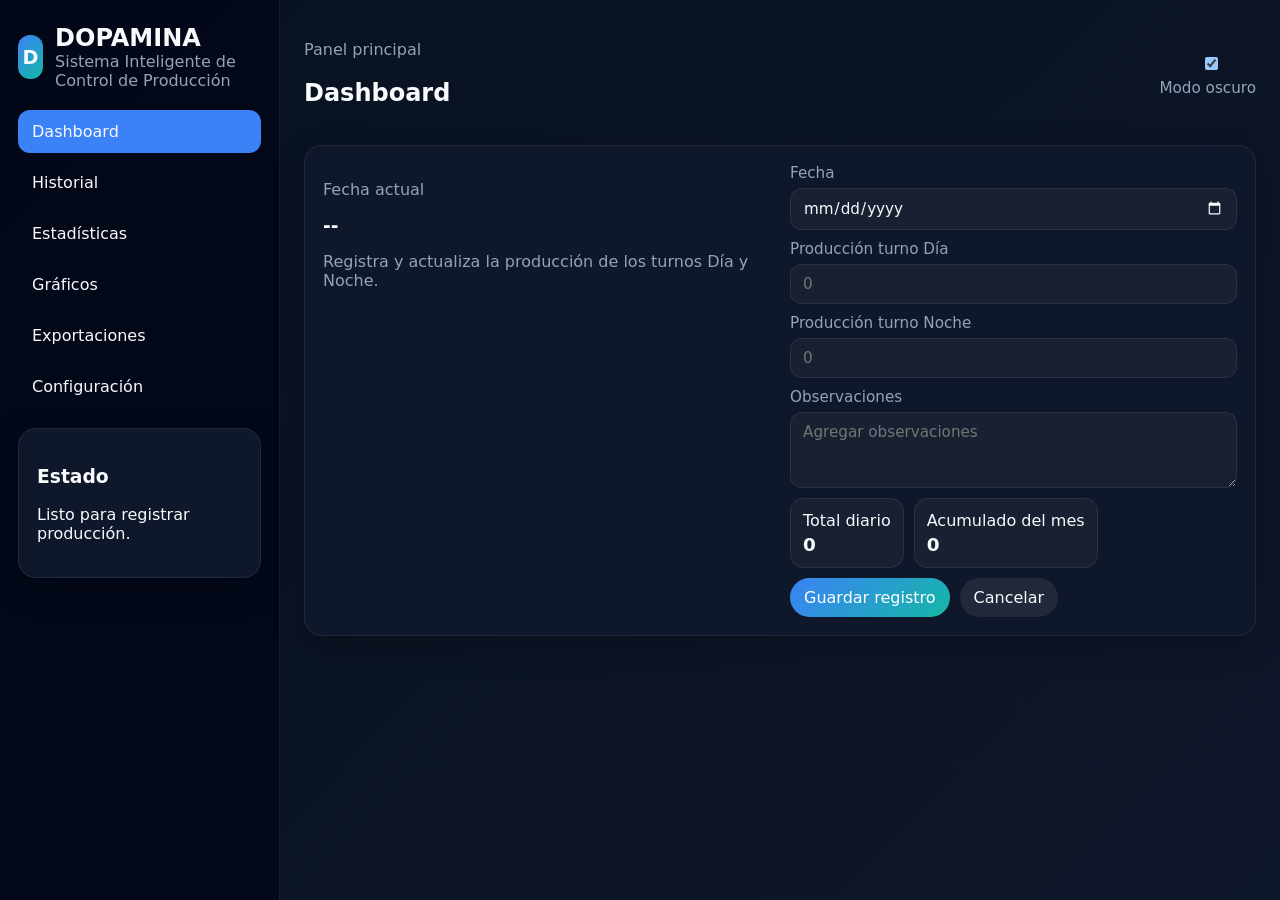
<file: index.html>
<!DOCTYPE html>
<html lang="es">
  <head>
    <meta charset="UTF-8" />
    <meta name="viewport" content="width=device-width, initial-scale=1.0" />
    <title>DOPAMINA</title>
    <link rel="stylesheet" href="styles.css" />
  </head>
  <body>
    <div class="app-shell">
      <aside class="sidebar">
        <div class="brand">
          <div class="brand-mark">D</div>
          <div>
            <h1>DOPAMINA</h1>
            <p>Sistema Inteligente de Control de Producción</p>
          </div>
        </div>

        <nav class="nav-links">
          <button class="nav-btn active" data-section="dashboard">Dashboard</button>
          <button class="nav-btn" data-section="history">Historial</button>
          <button class="nav-btn" data-section="stats">Estadísticas</button>
          <button class="nav-btn" data-section="charts">Gráficos</button>
          <button class="nav-btn" data-section="exports">Exportaciones</button>
          <button class="nav-btn" data-section="settings">Configuración</button>
        </nav>

        <div class="sidebar-card">
          <h3>Estado</h3>
          <p id="statusText">Listo para registrar producción.</p>
        </div>
      </aside>

      <main class="content">
        <header class="topbar">
          <div>
            <p class="eyebrow">Panel principal</p>
            <h2 id="pageTitle">Dashboard</h2>
          </div>
          <div class="topbar-actions">
            <label class="theme-switch">
              <input type="checkbox" id="themeToggle" />
              <span>Modo oscuro</span>
            </label>
          </div>
        </header>

        <section id="dashboardSection" class="section active-section">
          <div class="card hero-card">
            <div class="hero-grid">
              <div>
                <p class="eyebrow">Fecha actual</p>
                <h3 id="currentDateLabel">--</h3>
                <p class="muted">Registra y actualiza la producción de los turnos Día y Noche.</p>
              </div>
              <div class="hero-form">
                <label>
                  Fecha
                  <input type="date" id="dashboardDate" />
                </label>
                <label>
                  Producción turno Día
                  <input type="number" id="dashboardDay" min="0" step="0.01" placeholder="0" />
                </label>
                <label>
                  Producción turno Noche
                  <input type="number" id="dashboardNight" min="0" step="0.01" placeholder="0" />
                </label>
                <label>
                  Observaciones
                  <textarea id="dashboardObservations" rows="3" placeholder="Agregar observaciones"></textarea>
                </label>
                <div class="inline-stats">
                  <div>
                    <span>Total diario</span>
                    <strong id="dashboardTotal">0</strong>
                  </div>
                  <div>
                    <span>Acumulado del mes</span>
                    <strong id="dashboardMonthTotal">0</strong>
                  </div>
                </div>
                <div class="form-actions">
                  <button id="saveRecordBtn" class="primary-btn">Guardar registro</button>
                  <button id="cancelEditBtn" class="secondary-btn">Cancelar</button>
                </div>
                <input type="hidden" id="editingRecordId" />
              </div>
            </div>
          </div>

          <div class="summary-grid" id="summaryCards"></div>
        </section>

        <section id="historySection" class="section">
          <div class="card">
            <div class="section-head">
              <div>
                <p class="eyebrow">Historial</p>
                <h3>Registro histórico</h3>
              </div>
            </div>
            <div class="filters">
              <input type="search" id="historySearch" placeholder="Buscar por fecha u observación" />
              <select id="historyMonth">
                <option value="">Todos los meses</option>
              </select>
              <select id="historyYear">
                <option value="">Todos los años</option>
              </select>
              <select id="historySort">
                <option value="date-desc">Fecha (reciente)</option>
                <option value="date-asc">Fecha (antigua)</option>
                <option value="total-desc">Total (mayor)</option>
                <option value="total-asc">Total (menor)</option>
              </select>
            </div>
            <div class="table-wrap">
              <table>
                <thead>
                  <tr>
                    <th>Fecha</th>
                    <th>Día</th>
                    <th>Noche</th>
                    <th>Total</th>
                    <th>Observaciones</th>
                    <th>Acciones</th>
                  </tr>
                </thead>
                <tbody id="historyTableBody"></tbody>
              </table>
            </div>
          </div>
        </section>

        <section id="statsSection" class="section">
          <div class="card">
            <div class="section-head">
              <div>
                <p class="eyebrow">Estadísticas</p>
                <h3>Resumen del desempeño</h3>
              </div>
            </div>
            <div class="stats-grid" id="statsGrid"></div>
          </div>
        </section>

        <section id="chartsSection" class="section">
          <div class="card">
            <div class="section-head">
              <div>
                <p class="eyebrow">Gráficos</p>
                <h3>Visualización de producción</h3>
              </div>
            </div>
            <div class="charts-grid" id="chartsGrid"></div>
          </div>
        </section>

        <section id="exportsSection" class="section">
          <div class="card">
            <div class="section-head">
              <div>
                <p class="eyebrow">Exportaciones</p>
                <h3>Descarga de reportes</h3>
              </div>
            </div>
            <div class="export-grid">
              <div class="export-panel">
                <h4>Exportar un día</h4>
                <input type="date" id="exportDayDate" />
                <button class="primary-btn" id="exportDayBtn">Exportar Excel</button>
                <button class="secondary-btn" id="exportDayCsvBtn">Exportar CSV</button>
              </div>
              <div class="export-panel">
                <h4>Exportar un mes</h4>
                <select id="exportMonth"></select>
                <select id="exportYear"></select>
                <button class="primary-btn" id="exportMonthBtn">Exportar Excel</button>
                <button class="secondary-btn" id="exportMonthCsvBtn">Exportar CSV</button>
              </div>
              <div class="export-panel">
                <h4>Exportar un año</h4>
                <select id="exportYearOnly"></select>
                <button class="primary-btn" id="exportYearBtn">Exportar Excel</button>
                <button class="secondary-btn" id="exportYearCsvBtn">Exportar CSV</button>
              </div>
              <div class="export-panel">
                <h4>Exportar un rango</h4>
                <input type="date" id="exportStartDate" />
                <input type="date" id="exportEndDate" />
                <button class="primary-btn" id="exportRangeBtn">Exportar Excel</button>
                <button class="secondary-btn" id="exportRangeCsvBtn">Exportar CSV</button>
                <button class="secondary-btn" id="exportPdfBtn">Exportar PDF</button>
              </div>
            </div>
          </div>
        </section>

        <section id="settingsSection" class="section">
          <div class="card">
            <div class="section-head">
              <div>
                <p class="eyebrow">Configuración</p>
                <h3>Personaliza la operación</h3>
              </div>
            </div>
            <div class="settings-grid">
              <div class="settings-panel">
                <label>
                  Nombre de la empresa
                  <input type="text" id="companyName" />
                </label>
                <label>
                  Meta diaria
                  <input type="number" id="dailyTarget" min="0" step="0.01" />
                </label>
                <label>
                  Meta mensual
                  <input type="number" id="monthlyTarget" min="0" step="0.01" />
                </label>
                <label>
                  Color principal
                  <input type="color" id="primaryColor" />
                </label>
                <label>
                  Color secundario
                  <input type="color" id="secondaryColor" />
                </label>
                <button class="primary-btn" id="saveSettingsBtn">Guardar configuración</button>
              </div>
              <div class="settings-panel">
                <label>
                  Logo
                  <input type="file" id="logoUpload" accept="image/*" />
                </label>
                <div id="logoPreview" class="logo-preview"></div>
                <button class="secondary-btn" id="backupBtn">Respaldar base de datos</button>
                <input type="file" id="restoreInput" accept="application/json" />
                <button class="secondary-btn" id="restoreBtn">Restaurar respaldo</button>
              </div>
            </div>
          </div>
        </section>
      </main>
    </div>

    <script src="app.js"></script>
  </body>
</html>
</file>
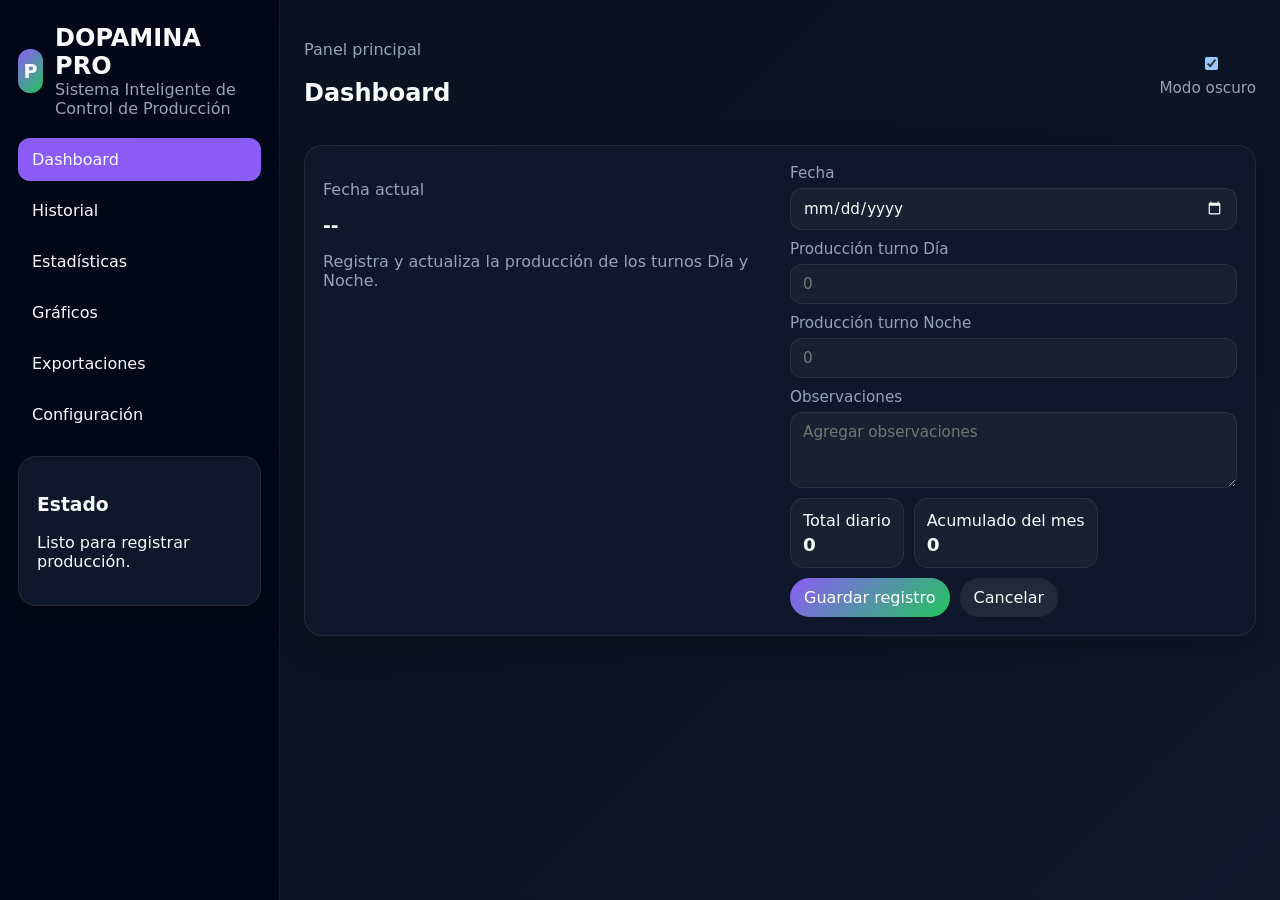
<file: dopamina-pro/index.html>
<!DOCTYPE html>
<html lang="es">
  <head>
    <meta charset="UTF-8" />
    <meta name="viewport" content="width=device-width, initial-scale=1.0" />
    <title>DOPAMINA PRO</title>
    <link rel="stylesheet" href="styles.css" />
  </head>
  <body>
    <div class="app-shell">
      <aside class="sidebar">
        <div class="brand">
          <div class="brand-mark">P</div>
          <div>
            <h1>DOPAMINA PRO</h1>
            <p>Sistema Inteligente de Control de Producción</p>
          </div>
        </div>

        <nav class="nav-links">
          <button class="nav-btn active" data-section="dashboard">Dashboard</button>
          <button class="nav-btn" data-section="history">Historial</button>
          <button class="nav-btn" data-section="stats">Estadísticas</button>
          <button class="nav-btn" data-section="charts">Gráficos</button>
          <button class="nav-btn" data-section="exports">Exportaciones</button>
          <button class="nav-btn" data-section="settings">Configuración</button>
        </nav>

        <div class="sidebar-card">
          <h3>Estado</h3>
          <p id="statusText">Listo para registrar producción.</p>
        </div>
      </aside>

      <main class="content">
        <header class="topbar">
          <div>
            <p class="eyebrow">Panel principal</p>
            <h2 id="pageTitle">Dashboard</h2>
          </div>
          <div class="topbar-actions">
            <label class="theme-switch">
              <input type="checkbox" id="themeToggle" />
              <span>Modo oscuro</span>
            </label>
          </div>
        </header>

        <section id="dashboardSection" class="section active-section">
          <div class="card hero-card">
            <div class="hero-grid">
              <div>
                <p class="eyebrow">Fecha actual</p>
                <h3 id="currentDateLabel">--</h3>
                <p class="muted">Registra y actualiza la producción de los turnos Día y Noche.</p>
              </div>
              <div class="hero-form">
                <label>
                  Fecha
                  <input type="date" id="dashboardDate" />
                </label>
                <label>
                  Producción turno Día
                  <input type="number" id="dashboardDay" min="0" step="0.01" placeholder="0" />
                </label>
                <label>
                  Producción turno Noche
                  <input type="number" id="dashboardNight" min="0" step="0.01" placeholder="0" />
                </label>
                <label>
                  Observaciones
                  <textarea id="dashboardObservations" rows="3" placeholder="Agregar observaciones"></textarea>
                </label>
                <div class="inline-stats">
                  <div>
                    <span>Total diario</span>
                    <strong id="dashboardTotal">0</strong>
                  </div>
                  <div>
                    <span>Acumulado del mes</span>
                    <strong id="dashboardMonthTotal">0</strong>
                  </div>
                </div>
                <div class="form-actions">
                  <button id="saveRecordBtn" class="primary-btn">Guardar registro</button>
                  <button id="cancelEditBtn" class="secondary-btn">Cancelar</button>
                </div>
                <input type="hidden" id="editingRecordId" />
              </div>
            </div>
          </div>

          <div class="summary-grid" id="summaryCards"></div>
        </section>

        <section id="historySection" class="section">
          <div class="card">
            <div class="section-head">
              <div>
                <p class="eyebrow">Historial</p>
                <h3>Registro histórico</h3>
              </div>
            </div>
            <div class="filters">
              <input type="search" id="historySearch" placeholder="Buscar por fecha u observación" />
              <select id="historyMonth"><option value="">Todos los meses</option></select>
              <select id="historyYear"><option value="">Todos los años</option></select>
              <select id="historySort">
                <option value="date-desc">Fecha (reciente)</option>
                <option value="date-asc">Fecha (antigua)</option>
                <option value="total-desc">Total (mayor)</option>
                <option value="total-asc">Total (menor)</option>
              </select>
            </div>
            <div class="table-wrap">
              <table>
                <thead>
                  <tr>
                    <th>Fecha</th>
                    <th>Día</th>
                    <th>Noche</th>
                    <th>Total</th>
                    <th>Observaciones</th>
                    <th>Acciones</th>
                  </tr>
                </thead>
                <tbody id="historyTableBody"></tbody>
              </table>
            </div>
          </div>
        </section>

        <section id="statsSection" class="section">
          <div class="card">
            <div class="section-head">
              <div>
                <p class="eyebrow">Estadísticas</p>
                <h3>Resumen del desempeño</h3>
              </div>
            </div>
            <div class="stats-grid" id="statsGrid"></div>
          </div>
        </section>

        <section id="chartsSection" class="section">
          <div class="card">
            <div class="section-head">
              <div>
                <p class="eyebrow">Gráficos</p>
                <h3>Visualización de producción</h3>
              </div>
            </div>
            <div class="charts-grid" id="chartsGrid"></div>
          </div>
        </section>

        <section id="exportsSection" class="section">
          <div class="card">
            <div class="section-head">
              <div>
                <p class="eyebrow">Exportaciones</p>
                <h3>Descarga de reportes</h3>
              </div>
            </div>
            <div class="export-grid">
              <div class="export-panel">
                <h4>Exportar un día</h4>
                <input type="date" id="exportDayDate" />
                <button class="primary-btn" id="exportDayBtn">Exportar Excel</button>
                <button class="secondary-btn" id="exportDayCsvBtn">Exportar CSV</button>
              </div>
              <div class="export-panel">
                <h4>Exportar un mes</h4>
                <select id="exportMonth"></select>
                <select id="exportYear"></select>
                <button class="primary-btn" id="exportMonthBtn">Exportar Excel</button>
                <button class="secondary-btn" id="exportMonthCsvBtn">Exportar CSV</button>
              </div>
              <div class="export-panel">
                <h4>Exportar un año</h4>
                <select id="exportYearOnly"></select>
                <button class="primary-btn" id="exportYearBtn">Exportar Excel</button>
                <button class="secondary-btn" id="exportYearCsvBtn">Exportar CSV</button>
              </div>
              <div class="export-panel">
                <h4>Exportar un rango</h4>
                <input type="date" id="exportStartDate" />
                <input type="date" id="exportEndDate" />
                <button class="primary-btn" id="exportRangeBtn">Exportar Excel</button>
                <button class="secondary-btn" id="exportRangeCsvBtn">Exportar CSV</button>
                <button class="secondary-btn" id="exportPdfBtn">Exportar PDF</button>
              </div>
            </div>
          </div>
        </section>

        <section id="settingsSection" class="section">
          <div class="card">
            <div class="section-head">
              <div>
                <p class="eyebrow">Configuración</p>
                <h3>Personaliza la operación</h3>
              </div>
            </div>
            <div class="settings-grid">
              <div class="settings-panel">
                <label>
                  Nombre de la empresa
                  <input type="text" id="companyName" />
                </label>
                <label>
                  Meta diaria
                  <input type="number" id="dailyTarget" min="0" step="0.01" />
                </label>
                <label>
                  Meta mensual
                  <input type="number" id="monthlyTarget" min="0" step="0.01" />
                </label>
                <label>
                  Color principal
                  <input type="color" id="primaryColor" />
                </label>
                <label>
                  Color secundario
                  <input type="color" id="secondaryColor" />
                </label>
                <button class="primary-btn" id="saveSettingsBtn">Guardar configuración</button>
              </div>
              <div class="settings-panel">
                <label>
                  Logo
                  <input type="file" id="logoUpload" accept="image/*" />
                </label>
                <div id="logoPreview" class="logo-preview"></div>
                <button class="secondary-btn" id="backupBtn">Respaldar base de datos</button>
                <input type="file" id="restoreInput" accept="application/json" />
                <button class="secondary-btn" id="restoreBtn">Restaurar respaldo</button>
              </div>
            </div>
          </div>
        </section>
      </main>
    </div>

    <script src="app.js"></script>
  </body>
</html>
</file>
<file: styles.css>
:root {
  color-scheme: dark;
  --bg: #07111f;
  --panel: #0f172a;
  --panel-2: #111c32;
  --text: #f8fafc;
  --muted: #94a3b8;
  --accent: #3b82f6;
  --accent-2: #14b8a6;
  --border: rgba(255, 255, 255, 0.08);
}

* {
  box-sizing: border-box;
}

body {
  margin: 0;
  font-family: Inter, system-ui, -apple-system, BlinkMacSystemFont, "Segoe UI", sans-serif;
  background: linear-gradient(135deg, var(--bg), var(--panel));
  color: var(--text);
}

button,
input,
select,
textarea {
  font: inherit;
}

.app-shell {
  display: grid;
  grid-template-columns: 280px 1fr;
  min-height: 100vh;
}

.sidebar {
  background: rgba(2, 6, 23, 0.8);
  border-right: 1px solid var(--border);
  padding: 24px 18px;
  display: flex;
  flex-direction: column;
  gap: 20px;
}

.brand {
  display: flex;
  gap: 12px;
  align-items: center;
}

.brand-mark {
  width: 44px;
  height: 44px;
  border-radius: 12px;
  display: grid;
  place-items: center;
  background: linear-gradient(135deg, var(--accent), var(--accent-2));
  font-size: 1.2rem;
  font-weight: 700;
}

.brand h1,
.brand p,
.section-head h3,
.card h3,
.card h4 {
  margin: 0;
}

.brand p,
.muted,
.eyebrow {
  color: var(--muted);
}

.nav-links {
  display: grid;
  gap: 8px;
}

.nav-btn {
  border: 0;
  text-align: left;
  border-radius: 12px;
  padding: 12px 14px;
  background: transparent;
  color: var(--text);
  cursor: pointer;
}

.nav-btn.active {
  background: var(--accent);
}

.sidebar-card,
.card {
  background: var(--panel);
  border: 1px solid var(--border);
  border-radius: 18px;
  padding: 18px;
  box-shadow: 0 10px 30px rgba(0, 0, 0, 0.25);
}

.content {
  padding: 24px;
}

.topbar {
  display: flex;
  justify-content: space-between;
  align-items: center;
  margin-bottom: 18px;
}

.topbar-actions {
  display: flex;
  gap: 10px;
}

.section {
  display: none;
}

.section.active-section {
  display: block;
}

.hero-grid {
  display: grid;
  grid-template-columns: 1fr 1fr;
  gap: 20px;
}

.hero-form,
.settings-panel,
.export-panel {
  display: grid;
  gap: 10px;
}

label {
  display: grid;
  gap: 6px;
  font-size: 0.95rem;
  color: var(--muted);
}

input,
select,
textarea {
  width: 100%;
  border-radius: 12px;
  border: 1px solid var(--border);
  background: rgba(255, 255, 255, 0.04);
  color: var(--text);
  padding: 10px 12px;
}

textarea {
  resize: vertical;
}

.primary-btn,
.secondary-btn {
  border: 0;
  padding: 10px 14px;
  border-radius: 999px;
  cursor: pointer;
}

.primary-btn {
  background: linear-gradient(135deg, var(--accent), var(--accent-2));
  color: white;
}

.secondary-btn {
  background: rgba(255, 255, 255, 0.08);
  color: var(--text);
}

.form-actions,
.inline-stats,
.filters,
.export-grid,
.settings-grid {
  display: flex;
  flex-wrap: wrap;
  gap: 10px;
}

.inline-stats > div,
.stat-card,
.chart-card {
  background: rgba(255, 255, 255, 0.04);
  border: 1px solid var(--border);
  border-radius: 14px;
  padding: 12px;
}

.summary-grid,
.stats-grid,
.charts-grid {
  display: grid;
  grid-template-columns: repeat(auto-fit, minmax(220px, 1fr));
  gap: 12px;
  margin-top: 16px;
}

.stat-card strong,
.inline-stats strong {
  display: block;
  font-size: 1.15rem;
  margin-top: 4px;
}

.table-wrap {
  overflow-x: auto;
}

table {
  width: 100%;
  border-collapse: collapse;
  margin-top: 12px;
}

th,
td {
  padding: 12px;
  text-align: left;
  border-bottom: 1px solid var(--border);
}

.action-btn {
  border: 0;
  border-radius: 999px;
  padding: 6px 10px;
  margin-right: 6px;
  cursor: pointer;
  color: white;
}

.edit-btn {
  background: var(--accent);
}

.delete-btn {
  background: #ef4444;
}

.chart-bars {
  display: flex;
  align-items: flex-end;
  gap: 8px;
  min-height: 180px;
  margin-top: 10px;
}

.chart-bar-wrap {
  flex: 1;
  display: flex;
  flex-direction: column;
  align-items: center;
  gap: 6px;
}

.chart-bar {
  width: 100%;
  border-radius: 8px 8px 2px 2px;
  background: linear-gradient(180deg, var(--accent), var(--accent-2));
  min-height: 8px;
}

.logo-preview {
  min-height: 120px;
  border: 1px dashed var(--border);
  border-radius: 14px;
  display: grid;
  place-items: center;
  padding: 10px;
  background: rgba(255, 255, 255, 0.04);
}

.logo-preview img {
  max-width: 100%;
  max-height: 120px;
  object-fit: contain;
}

@media (max-width: 900px) {
  .app-shell {
    grid-template-columns: 1fr;
  }

  .sidebar {
    border-right: 0;
    border-bottom: 1px solid var(--border);
  }

  .hero-grid {
    grid-template-columns: 1fr;
  }
}

@media (max-width: 640px) {
  .content {
    padding: 14px;
  }

  .topbar {
    flex-direction: column;
    align-items: flex-start;
    gap: 10px;
  }
}
</file>
<file: dopamina-pro/styles.css>
:root {
  color-scheme: dark;
  --bg: #07111f;
  --panel: #0f172a;
  --panel-2: #111c32;
  --text: #f8fafc;
  --muted: #94a3b8;
  --accent: #8b5cf6;
  --accent-2: #22c55e;
  --border: rgba(255, 255, 255, 0.08);
}

* { box-sizing: border-box; }
body { margin: 0; font-family: Inter, system-ui, sans-serif; background: linear-gradient(135deg, var(--bg), var(--panel)); color: var(--text); }
button, input, select, textarea { font: inherit; }
.app-shell { display: grid; grid-template-columns: 280px 1fr; min-height: 100vh; }
.sidebar { background: rgba(2, 6, 23, 0.8); border-right: 1px solid var(--border); padding: 24px 18px; display: flex; flex-direction: column; gap: 20px; }
.brand { display: flex; gap: 12px; align-items: center; }
.brand-mark { width: 44px; height: 44px; border-radius: 12px; display: grid; place-items: center; background: linear-gradient(135deg, var(--accent), var(--accent-2)); font-size: 1.2rem; font-weight: 700; }
.brand h1, .brand p, .section-head h3, .card h3, .card h4 { margin: 0; }
.brand p, .muted, .eyebrow { color: var(--muted); }
.nav-links { display: grid; gap: 8px; }
.nav-btn { border: 0; text-align: left; border-radius: 12px; padding: 12px 14px; background: transparent; color: var(--text); cursor: pointer; }
.nav-btn.active { background: var(--accent); }
.sidebar-card, .card { background: var(--panel); border: 1px solid var(--border); border-radius: 18px; padding: 18px; box-shadow: 0 10px 30px rgba(0, 0, 0, 0.25); }
.content { padding: 24px; }
.topbar { display: flex; justify-content: space-between; align-items: center; margin-bottom: 18px; }
.topbar-actions { display: flex; gap: 10px; }
.section { display: none; }
.section.active-section { display: block; }
.hero-grid { display: grid; grid-template-columns: 1fr 1fr; gap: 20px; }
.hero-form, .settings-panel, .export-panel { display: grid; gap: 10px; }
label { display: grid; gap: 6px; font-size: 0.95rem; color: var(--muted); }
input, select, textarea { width: 100%; border-radius: 12px; border: 1px solid var(--border); background: rgba(255, 255, 255, 0.04); color: var(--text); padding: 10px 12px; }
textarea { resize: vertical; }
.primary-btn, .secondary-btn { border: 0; padding: 10px 14px; border-radius: 999px; cursor: pointer; }
.primary-btn { background: linear-gradient(135deg, var(--accent), var(--accent-2)); color: white; }
.secondary-btn { background: rgba(255, 255, 255, 0.08); color: var(--text); }
.form-actions, .inline-stats, .filters, .export-grid, .settings-grid { display: flex; flex-wrap: wrap; gap: 10px; }
.inline-stats > div, .stat-card, .chart-card { background: rgba(255, 255, 255, 0.04); border: 1px solid var(--border); border-radius: 14px; padding: 12px; }
.summary-grid, .stats-grid, .charts-grid { display: grid; grid-template-columns: repeat(auto-fit, minmax(220px, 1fr)); gap: 12px; margin-top: 16px; }
.stat-card strong, .inline-stats strong { display: block; font-size: 1.15rem; margin-top: 4px; }
.table-wrap { overflow-x: auto; }
table { width: 100%; border-collapse: collapse; margin-top: 12px; }
th, td { padding: 12px; text-align: left; border-bottom: 1px solid var(--border); }
.action-btn { border: 0; border-radius: 999px; padding: 6px 10px; margin-right: 6px; cursor: pointer; color: white; }
.edit-btn { background: var(--accent); }
.delete-btn { background: #ef4444; }
.chart-bars { display: flex; align-items: flex-end; gap: 8px; min-height: 180px; margin-top: 10px; }
.chart-bar-wrap { flex: 1; display: flex; flex-direction: column; align-items: center; gap: 6px; }
.chart-bar { width: 100%; border-radius: 8px 8px 2px 2px; background: linear-gradient(180deg, var(--accent), var(--accent-2)); min-height: 8px; }
.logo-preview { min-height: 120px; border: 1px dashed var(--border); border-radius: 14px; display: grid; place-items: center; padding: 10px; background: rgba(255, 255, 255, 0.04); }
.logo-preview img { max-width: 100%; max-height: 120px; object-fit: contain; }
@media (max-width: 900px) { .app-shell { grid-template-columns: 1fr; } .sidebar { border-right: 0; border-bottom: 1px solid var(--border); } .hero-grid { grid-template-columns: 1fr; } }
@media (max-width: 640px) { .content { padding: 14px; } .topbar { flex-direction: column; align-items: flex-start; gap: 10px; } }
</file>
